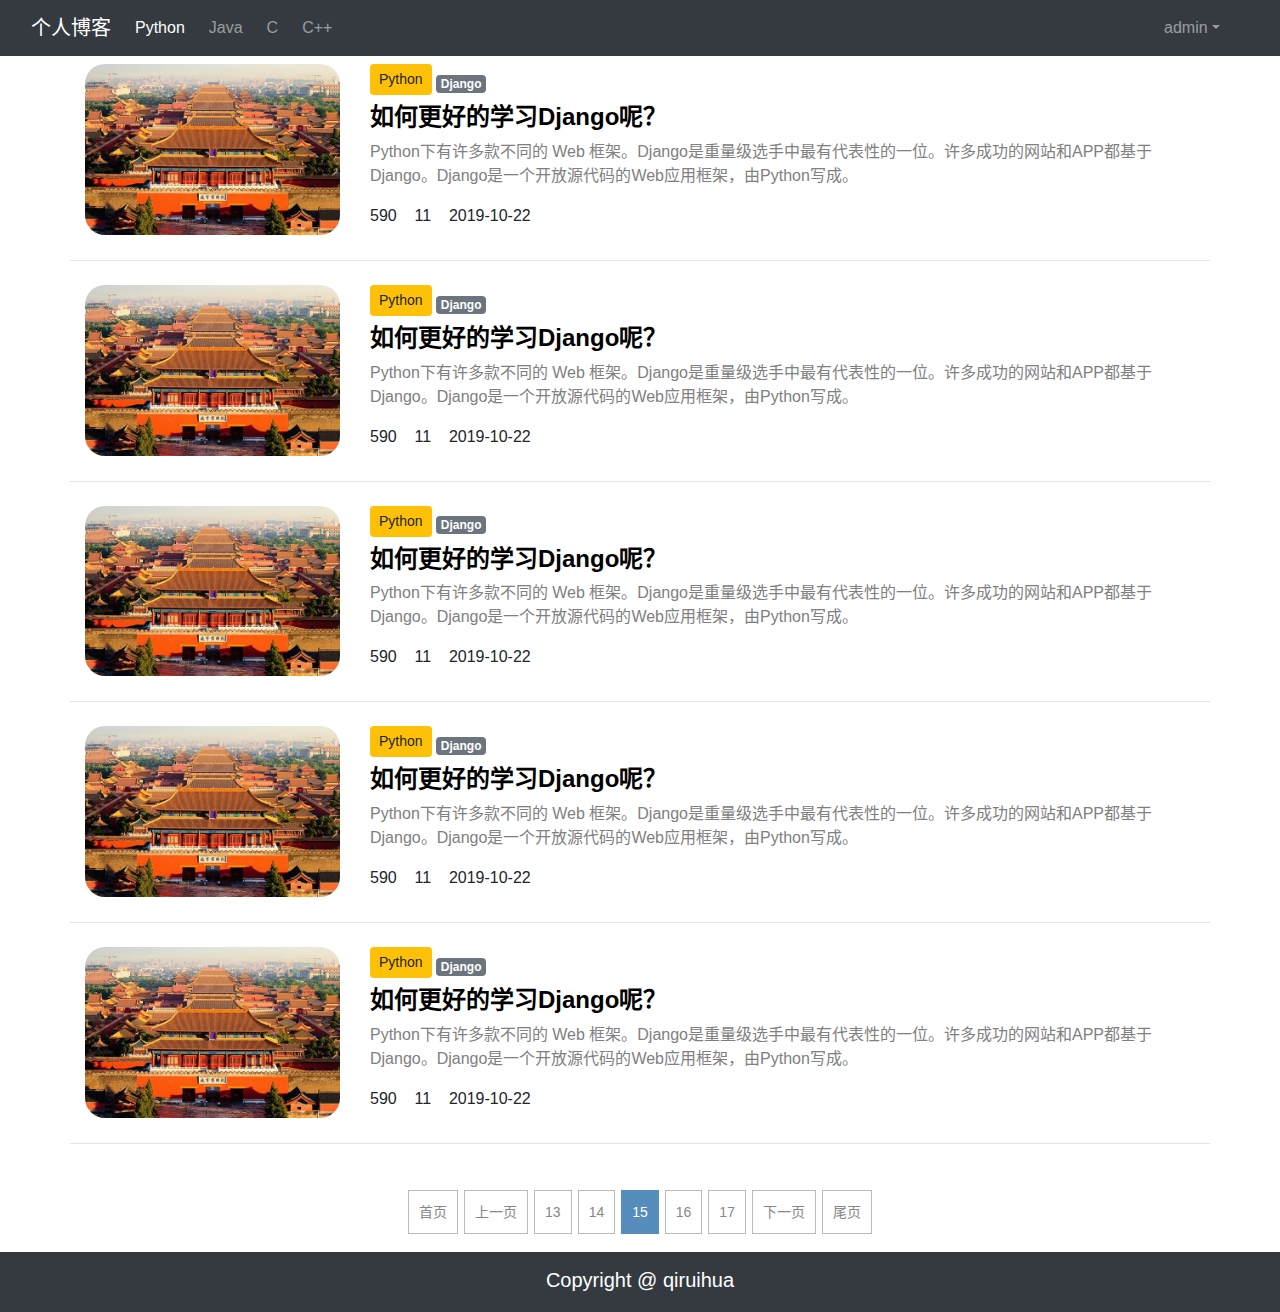
<file: blog/static/index.html>
<!DOCTYPE html>
<!-- 网站主语言 -->
<html lang="zh-cn">
<head>
    <!-- 网站采用的字符编码 -->
    <meta charset="utf-8">
    <!-- 网站标题 -->
    <title>首页</title>
    <!-- 引入bootstrap的css文件 -->
    <link rel="stylesheet" href="bootstrap/css/bootstrap.min.css">
    <!-- 引入monikai.css -->
    <link rel="stylesheet" href="md_css/monokai.css">
    <link rel="stylesheet" href="https://use.fontawesome.com/releases/v5.8.1/css/all.css" integrity="sha384-50oBUHEmvpQ+1lW4y57PTFmhCaXp0ML5d60M1M7uH2+nqUivzIebhndOJK28anvf" crossorigin="anonymous">
    <!--导入css-->
    <link rel="stylesheet" href="common/common.css">
    <link rel="stylesheet" href="common/jquery.pagination.css">
    <!-- 引入vuejs -->
    <script type="text/javascript" src="js/vue-2.5.16.js"></script>
    <script type="text/javascript" src="js/axios-0.18.0.min.js"></script>
    <script type="text/javascript" src="js/jquery-1.12.4.min.js"></script>
</head>

<body>
<div id="app">
<!-- 定义导航栏 -->
<nav class="navbar navbar-expand-lg navbar-dark bg-dark">

    <div class="container">
        <!-- 导航栏商标 -->
        <div>
            <a class="navbar-brand" href="./index.html">个人博客</a>
        </div>
        <!-- 分类 -->
        <div class="collapse navbar-collapse">
            <div>
                <ul class="nav navbar-nav">
                    <li class="nav-item active">
                        <a class="nav-link mr-2" href="#">Python</a>
                    </li>
                    <li class="nav-item">
                        <a class="nav-link mr-2" href="#">Java</a>
                    </li>
                    <li class="nav-item">
                        <a class="nav-link mr-2" href="#">C</a>
                    </li>
                    <li class="nav-item">
                        <a class="nav-link mr-2" href="#">C++</a>
                    </li>
                </ul>
            </div>
        </div>
    </div>
    <!--登录/个人中心-->
    <div class="navbar-collapse">
            <ul class="nav navbar-nav">
                <!-- 如果用户已经登录，则显示用户名下拉框 -->
                <li class="nav-item dropdown" v-if="is_login">
                    <a class="nav-link dropdown-toggle" href="#" id="navbarDropdown" role="button" data-toggle="dropdown" aria-haspopup="true" aria-expanded="false" @click="show_menu_click">admin</a>
                    <div class="dropdown-menu" aria-labelledby="navbarDropdown" style="display: block" v-show="show_menu">
                        <a class="dropdown-item" href="write_blog.html">写文章</a>
                        <a class="dropdown-item" href='./center.html'>个人信息</a>
                        <a class="dropdown-item" href='#'>退出登录</a>
                    </div>
                </li>
                <!-- 如果用户未登录，则显示登录按钮 -->
                <li class="nav-item" v-else>
                    <a class="nav-link" href="login.html">登录</a>
                </li>
            </ul>
        </div>
</nav>

<!-- content -->
<div class="container">
    <!-- 列表循环 -->
    <div class="row mt-2">
            <!-- 文章内容 -->
            <!-- 标题图 -->
            <div class="col-3">
                <img src="img/1.jpg" alt="avatar" style="max-width:100%; border-radius: 20px">
            </div>
            <div class="col">
                <!-- 栏目 -->
                <a  role="button" href="#" class="btn btn-sm mb-2 btn-warning">Python</a>
            <!-- 标签 -->
                <span>
                        <a href="#" class="badge badge-secondary">Django</a>
                </span>
                <!-- 标题 -->
                <h4>
                    <b><a href="./detail.html" style="color: black;">如何更好的学习Django呢？</a></b>
                </h4>
                <!-- 摘要 -->
                <div>
                    <p style="color: gray;">
                        Python下有许多款不同的 Web 框架。Django是重量级选手中最有代表性的一位。许多成功的网站和APP都基于Django。Django是一个开放源代码的Web应用框架，由Python写成。
                    </p>
                </div>
                <!-- 注脚 -->
                <p>
                    <!-- 查看、评论、时间 -->
                    <span><i class="fas fa-eye" style="color: lightskyblue;"></i>590&nbsp;&nbsp;&nbsp;</span>
                    <span><i class="fas fa-comments" style="color: yellowgreen;"></i>11&nbsp;&nbsp;&nbsp;</span>
                    <span><i class="fas fa-clock" style="color: pink;"></i>2019-10-22</span>
                </p>
            </div>
            <hr style="width: 100%;"/>
    </div>

    <div class="row mt-2">
        <!-- 文章内容 -->
        <!-- 标题图 -->
        <div class="col-3">
            <img src="img/1.jpg" alt="avatar" style="max-width:100%; border-radius: 20px">
        </div>
        <div class="col">
            <!-- 栏目 -->
            <a  role="button" href="#" class="btn btn-sm mb-2 btn-warning">Python</a>
            <!-- 标签 -->
            <span>
                        <a href="#" class="badge badge-secondary">Django</a>
                </span>
            <!-- 标题 -->
            <h4>
                <b><a href="detail.html" style="color: black;">如何更好的学习Django呢？</a></b>
            </h4>
            <!-- 摘要 -->
            <div>
                <p style="color: gray;">
                    Python下有许多款不同的 Web 框架。Django是重量级选手中最有代表性的一位。许多成功的网站和APP都基于Django。Django是一个开放源代码的Web应用框架，由Python写成。
                </p>
            </div>
            <!-- 注脚 -->
            <p>
                <!-- 转发、评论、时间 -->
                <span><i class="fas fa-eye" style="color: lightskyblue;"></i>590&nbsp;&nbsp;&nbsp;</span>
                <span><i class="fas fa-comments" style="color: yellowgreen;"></i>11&nbsp;&nbsp;&nbsp;</span>
                <span><i class="fas fa-clock" style="color: pink;"></i>2019-10-22</span>
            </p>
        </div>
        <hr style="width: 100%;"/>
    </div>

    <div class="row mt-2">
        <!-- 文章内容 -->
        <!-- 标题图 -->
        <div class="col-3">
            <img src="img/1.jpg" alt="avatar" style="max-width:100%; border-radius: 20px">
        </div>
        <div class="col">
            <!-- 栏目 -->
            <a  role="button" href="#" class="btn btn-sm mb-2 btn-warning">Python</a>
            <!-- 标签 -->
            <span>
                        <a href="#" class="badge badge-secondary">Django</a>
                </span>
            <!-- 标题 -->
            <h4>
                <b><a href="detail.html" style="color: black;">如何更好的学习Django呢？</a></b>
            </h4>
            <!-- 摘要 -->
            <div>
                <p style="color: gray;">
                    Python下有许多款不同的 Web 框架。Django是重量级选手中最有代表性的一位。许多成功的网站和APP都基于Django。Django是一个开放源代码的Web应用框架，由Python写成。
                </p>
            </div>
            <!-- 注脚 -->
            <p>
                <!-- 转发、评论、时间 -->
                <span><i class="fas fa-eye" style="color: lightskyblue;"></i>590&nbsp;&nbsp;&nbsp;</span>
                <span><i class="fas fa-comments" style="color: yellowgreen;"></i>11&nbsp;&nbsp;&nbsp;</span>
                <span><i class="fas fa-clock" style="color: pink;"></i>2019-10-22</span>
            </p>
        </div>
        <hr style="width: 100%;"/>
    </div>

    <div class="row mt-2">
        <!-- 文章内容 -->
        <!-- 标题图 -->
        <div class="col-3">
            <img src="img/1.jpg" alt="avatar" style="max-width:100%; border-radius: 20px">
        </div>
        <div class="col">
            <!-- 栏目 -->
            <a  role="button" href="#" class="btn btn-sm mb-2 btn-warning">Python</a>
            <!-- 标签 -->
            <span>
                        <a href="#" class="badge badge-secondary">Django</a>
                </span>
            <!-- 标题 -->
            <h4>
                <b><a href="detail.html" style="color: black;">如何更好的学习Django呢？</a></b>
            </h4>
            <!-- 摘要 -->
            <div>
                <p style="color: gray;">
                    Python下有许多款不同的 Web 框架。Django是重量级选手中最有代表性的一位。许多成功的网站和APP都基于Django。Django是一个开放源代码的Web应用框架，由Python写成。
                </p>
            </div>
            <!-- 注脚 -->
            <p>
                <!-- 转发、评论、时间 -->
                <span><i class="fas fa-eye" style="color: lightskyblue;"></i>590&nbsp;&nbsp;&nbsp;</span>
                <span><i class="fas fa-comments" style="color: yellowgreen;"></i>11&nbsp;&nbsp;&nbsp;</span>
                <span><i class="fas fa-clock" style="color: pink;"></i>2019-10-22</span>
            </p>
        </div>
        <hr style="width: 100%;"/>
    </div>

    <div class="row mt-2">
        <!-- 文章内容 -->
        <!-- 标题图 -->
        <div class="col-3">
            <img src="img/1.jpg" alt="avatar" style="max-width:100%; border-radius: 20px">
        </div>
        <div class="col">
            <!-- 栏目 -->
            <a  role="button" href="#" class="btn btn-sm mb-2 btn-warning">Python</a>
            <!-- 标签 -->
            <span>
                        <a href="#" class="badge badge-secondary">Django</a>
                </span>
            <!-- 标题 -->
            <h4>
                <b><a href="detail.html" style="color: black;">如何更好的学习Django呢？</a></b>
            </h4>
            <!-- 摘要 -->
            <div>
                <p style="color: gray;">
                    Python下有许多款不同的 Web 框架。Django是重量级选手中最有代表性的一位。许多成功的网站和APP都基于Django。Django是一个开放源代码的Web应用框架，由Python写成。
                </p>
            </div>
            <!-- 注脚 -->
            <p>
                <!-- 转发、评论、时间 -->
                <span><i class="fas fa-eye" style="color: lightskyblue;"></i>590&nbsp;&nbsp;&nbsp;</span>
                <span><i class="fas fa-comments" style="color: yellowgreen;"></i>11&nbsp;&nbsp;&nbsp;</span>
                <span><i class="fas fa-clock" style="color: pink;"></i>2019-10-22</span>
            </p>
        </div>
        <hr style="width: 100%;"/>
    </div>
    <!-- 页码导航 -->
    <div class="pagenation" style="text-align: center">
        <div id="pagination" class="page"></div>
    </div>
</div>

<!-- Footer -->
<footer class="py-3 bg-dark" id="footer">
    <div class="container">
        <h5 class="m-0 text-center text-white">Copyright @ qiruihua</h5>
    </div>
</footer>
</div>

<!-- 引入js -->
<script type="text/javascript" src="js/host.js"></script>
<script type="text/javascript" src="js/common.js"></script>
<script type="text/javascript" src="js/index.js"></script>
<script type="text/javascript" src="js/jquery.pagination.min.js"></script>
<script type="text/javascript">
    $(function () {
        $('#pagination').pagination({
            currentPage: 15,
            totalPage: 30,
            callback:function (current) {

                location.href = '/';
            }
        })
    });
</script>
</body>
</html>
</file>
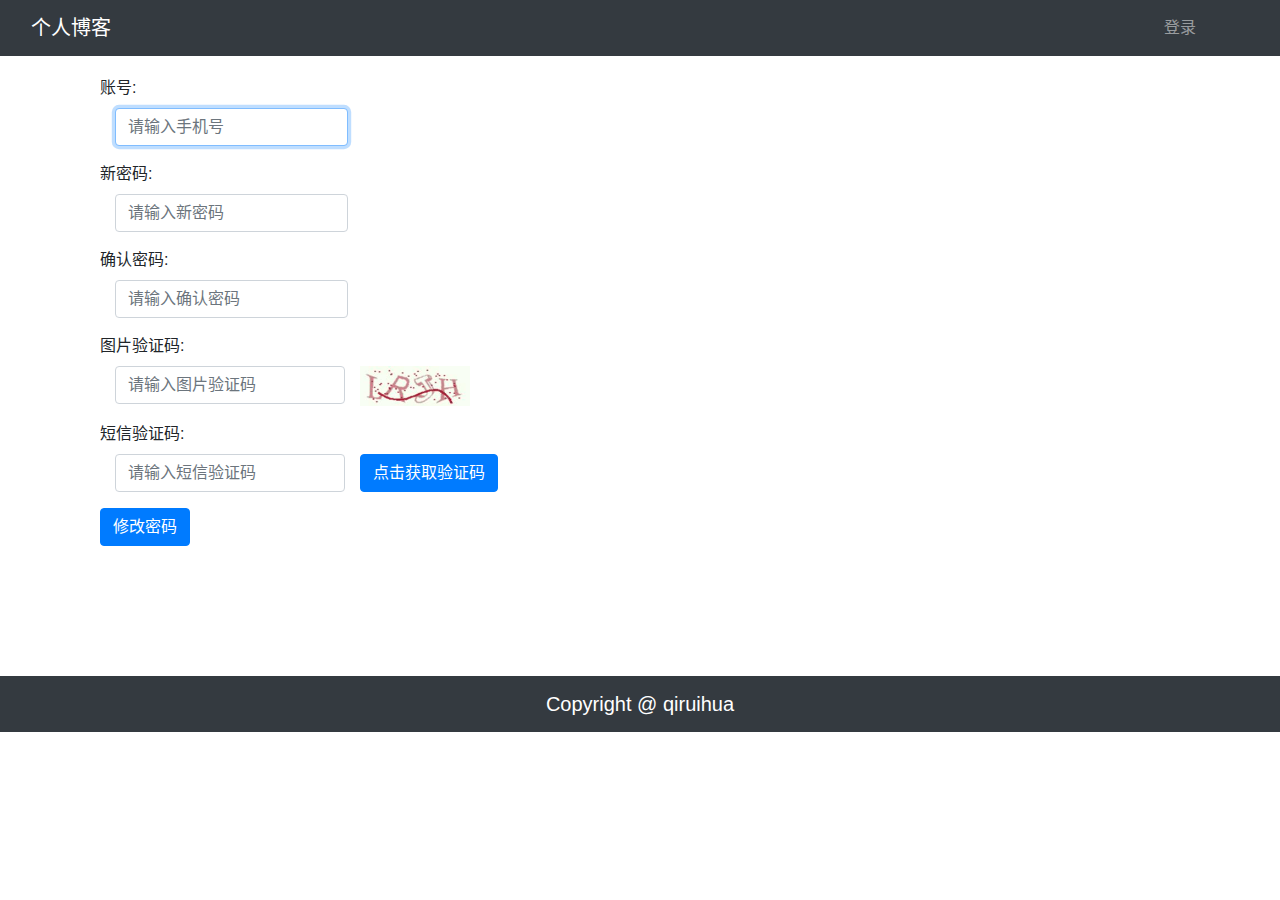
<file: blog/static/forget_password.html>
<!DOCTYPE html>
<!-- 网站主语言 -->
<html lang="zh-cn">

<head>
    <!-- 网站采用的字符编码 -->
    <meta charset="utf-8">
    <!-- 网站标题 -->
    <title>重设密码</title>
    <!-- 引入bootstrap的css文件 -->
    <link rel="stylesheet" href="bootstrap/css/bootstrap.min.css">
   <!-- 引入vuejs -->
    <script type="text/javascript" src="js/vue-2.5.16.js"></script>
    <script type="text/javascript" src="js/axios-0.18.0.min.js"></script>
</head>
<body>
<div id="app">
<!-- 定义导航栏 -->
<nav class="navbar navbar-expand-lg navbar-dark bg-dark">
    <div class="container">
        <!-- 导航栏商标 -->
        <div>
            <a class="navbar-brand" href="index.html">个人博客</a>
        </div>
    </div>
    <!--登录/个人中心-->
    <div class="navbar-collapse">
        <ul class="nav navbar-nav">
            <li class="nav-item" >
                <a class="nav-link" href="login.html">登录</a>
            </li>
        </ul>
    </div>
</nav>
<!--content-->
<div class="container" style="height: 600px;margin-top: 20px">
    <div class="row" >
        <div class="col-12">
            <div class="col-6">
                <form class="login" id="login_form" method="POST">
                    <!--手机号-->
                    <div class="form-group">
                        <label >账号: </label>
                        <div class="col-lg-6">
                            <input type="text" name="mobile" placeholder="请输入手机号" autofocus="autofocus" required
                                   id="id_login" class="form-control" v-model="mobile"/>
                        </div>
                        <small class="form-text text-muted ml-1" v-show="mobile_error" >[[mobile_error_message]]</small>
                    </div>
                    <!--密码-->
                    <div class="form-group">
                        <label >新密码:</label>
                        <div class="col-lg-6">
                            <input type="password" name="password" placeholder="请输入新密码" required  class="form-control" v-model="password" @blur="check_password"/>
                        </div>
                        <small class="form-text text-muted ml-1" v-show="password_error" >[[password_error_message]]</small>
                    </div>
                    <!--确认密码-->
                    <div class="form-group">
                        <label >确认密码:</label>
                        <div class="col-lg-6">
                            <input type="password" name="password2" placeholder="请输入确认密码" required  class="form-control" v-model="password2" @blur="check_password2"/>
                        </div>
                        <small class="form-text text-muted ml-1" v-show="password2_error" >[[password2_error_message]]</small>
                    </div>
                    <!--图片验证码-->
                    <div class="form-group">
                        <label >图片验证码:</label>
                        <div class="row" style="margin-right:5px;margin-left:0px">
                            <div class="col-lg-6">
                                <input type="text" name="imgage_code" placeholder="请输入图片验证码" required  class="form-control" v-model="image_code" @blur="check_image_code"/>
                            </div>
                            <img src="img/image_code.png" @click="generate_image_code" alt="" style="width: 110px;height: 40px;">
                            <small class="form-text text-muted ml-1" v-show="image_code_error" >[[image_code_error_message]]</small>
                        </div>
                    </div>
                    <!--短信验证码-->
                    <div class="form-group">
                        <label >短信验证码:</label>
                        <div class="row" style="margin-right:5px;margin-left:0px">
                            <div class="col-lg-6">
                                <input type="text" name="sms_code" placeholder="请输入短信验证码" required  class="form-control" v-model="sms_code" @blur="check_sms_code"/>
                            </div>
                            <span class="primaryAction btn btn-primary" @click="send_sms_code">[[sms_code_message]]</span>
                            <small class="form-text text-muted ml-1" v-show="sms_code_error" >[[sms_code_error_message]]</small>
                        </div>
                    </div>
                    <button class="primaryAction btn btn-primary" type="submit" @click="on_submit" id="submit_login">修改密码</button>
                </form>
            </div>
        </div>
    </div>
</div>

<!-- Footer -->
<footer class="py-3 bg-dark" id="footer">
    <div class="container">
        <h5 class="m-0 text-center text-white">Copyright @ qiruihua</h5>
    </div>
</footer>
</div>
<!-- 引入js -->
<script type="text/javascript" src="js/host.js"></script>
<script type="text/javascript" src="js/common.js"></script>
<script type="text/javascript" src="js/forget_password.js"></script>

</body>
</html>
</file>
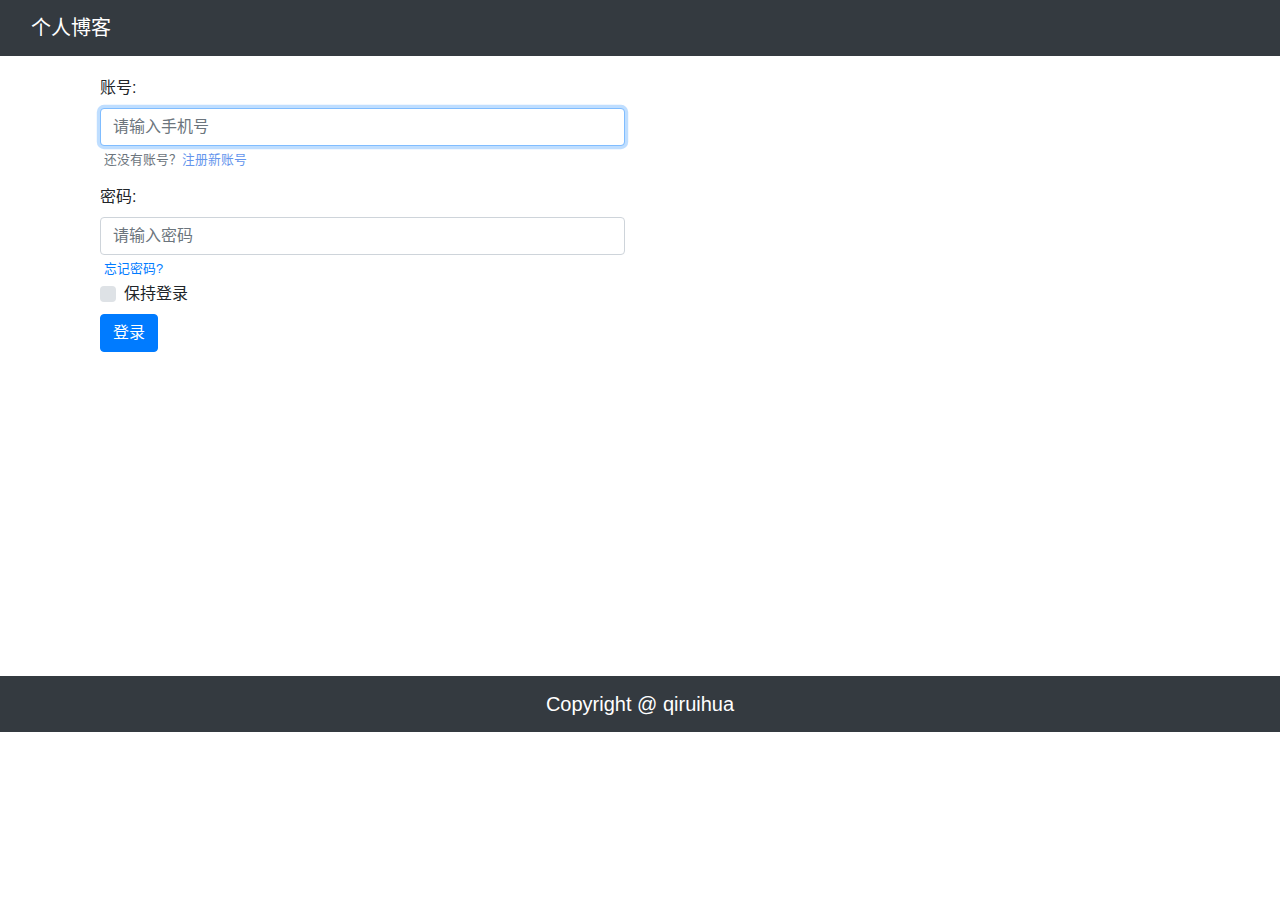
<file: blog/static/login.html>
<!DOCTYPE html>
<!-- 网站主语言 -->
<html lang="zh-cn">

<head>
    <!-- 网站采用的字符编码 -->
    <meta charset="utf-8">
    <!-- 网站标题 -->
    <title>登录</title>
    <!-- 引入bootstrap的css文件 -->
    <link rel="stylesheet" href="bootstrap/css/bootstrap.min.css">

    <!-- 引入vuejs -->
    <script type="text/javascript" src="js/vue-2.5.16.js"></script>
    <script type="text/javascript" src="js/axios-0.18.0.min.js"></script>
</head>

<body>
<div id="app">

<!-- 定义导航栏 -->
<nav class="navbar navbar-expand-lg navbar-dark bg-dark">
    <div class="container">
        <!-- 导航栏商标 -->
        <div>
            <a class="navbar-brand" href="./index.html">个人博客</a>
        </div>
    </div>
    <div class="navbar-collapse">
    </div>
</nav>
<!--content-->
<div class="container" style="height: 600px;margin-top: 20px">
    <div class="row" >
        <div class="col-12">
            <div class="col-6">
                <form class="login" id="login_form" method="POST">
                    <div class="form-group">
                        <label for="id_login">账号: </label>
                        <input type="text" name="mobile" placeholder="请输入手机号" autofocus="autofocus" required id="id_login" class="form-control" v-model="mobile" @blur="check_mobile"/>
                        <small class="form-text text-muted ml-1">还没有账号？<a href="../templates/register.html" style="color: cornflowerblue; ">注册新账号</a>
                        </small>
                    </div>
                    <div class="form-group mb-1">
                        <label for="id_password">密码:</label>
                        <input type="password" name="password" placeholder="请输入密码" required id="id_password" class="form-control" v-model="password" @blur="check_password"/>
                        <small class="form-text text-muted ml-1"><a class="secondaryAction layui-text" href="./forget_password.html">忘记密码?</a>
                        </small>
                    </div>
                    <div class="custom-control custom-checkbox mb-2">
                        <input type="checkbox" name="remember" id="id_remember" checked class="custom-control-input" v-model="remembered"/>
                        <label for="id_remember" class="custom-control-label">保持登录</label>
                    </div>
                    <button class="primaryAction btn btn-primary" type="submit" id="submit_login" @click="on_submit">登录</button>
                </form>
            </div>
        </div>
    </div>
</div>

    
<!-- Footer -->
<footer class="py-3 bg-dark" id="footer">
    <div class="container">
        <h5 class="m-0 text-center text-white">Copyright @ qiruihua</h5>
    </div>
</footer>

</div>
<!-- 引入js -->
<script type="text/javascript" src="js/host.js"></script>
<script type="text/javascript" src="js/common.js"></script>
<script type="text/javascript" src="js/login.js"></script>
</body>

</html>
</file>
<file: blog/static/md_css/monokai.css>
.codehilite .hll { background-color: #49483e }
.codehilite  { background: #272822; color: #f8f8f2 }
.codehilite .c { color: #75715e } /* Comment */
.codehilite .err { color: #960050; background-color: #1e0010 } /* Error */
.codehilite .k { color: #66d9ef } /* Keyword */
.codehilite .l { color: #ae81ff } /* Literal */
.codehilite .n { color: #f8f8f2 } /* Name */
.codehilite .o { color: #f92672 } /* Operator */
.codehilite .p { color: #f8f8f2 } /* Punctuation */
.codehilite .ch { color: #75715e } /* Comment.Hashbang */
.codehilite .cm { color: #75715e } /* Comment.Multiline */
.codehilite .cp { color: #75715e } /* Comment.Preproc */
.codehilite .cpf { color: #75715e } /* Comment.PreprocFile */
.codehilite .c1 { color: #75715e } /* Comment.Single */
.codehilite .cs { color: #75715e } /* Comment.Special */
.codehilite .gd { color: #f92672 } /* Generic.Deleted */
.codehilite .ge { font-style: italic } /* Generic.Emph */
.codehilite .gi { color: #a6e22e } /* Generic.Inserted */
.codehilite .gs { font-weight: bold } /* Generic.Strong */
.codehilite .gu { color: #75715e } /* Generic.Subheading */
.codehilite .kc { color: #66d9ef } /* Keyword.Constant */
.codehilite .kd { color: #66d9ef } /* Keyword.Declaration */
.codehilite .kn { color: #f92672 } /* Keyword.Namespace */
.codehilite .kp { color: #66d9ef } /* Keyword.Pseudo */
.codehilite .kr { color: #66d9ef } /* Keyword.Reserved */
.codehilite .kt { color: #66d9ef } /* Keyword.Type */
.codehilite .ld { color: #e6db74 } /* Literal.Date */
.codehilite .m { color: #ae81ff } /* Literal.Number */
.codehilite .s { color: #e6db74 } /* Literal.String */
.codehilite .na { color: #a6e22e } /* Name.Attribute */
.codehilite .nb { color: #f8f8f2 } /* Name.Builtin */
.codehilite .nc { color: #a6e22e } /* Name.Class */
.codehilite .no { color: #66d9ef } /* Name.Constant */
.codehilite .nd { color: #a6e22e } /* Name.Decorator */
.codehilite .ni { color: #f8f8f2 } /* Name.Entity */
.codehilite .ne { color: #a6e22e } /* Name.Exception */
.codehilite .nf { color: #a6e22e } /* Name.Function */
.codehilite .nl { color: #f8f8f2 } /* Name.Label */
.codehilite .nn { color: #f8f8f2 } /* Name.Namespace */
.codehilite .nx { color: #a6e22e } /* Name.Other */
.codehilite .py { color: #f8f8f2 } /* Name.Property */
.codehilite .nt { color: #f92672 } /* Name.Tag */
.codehilite .nv { color: #f8f8f2 } /* Name.Variable */
.codehilite .ow { color: #f92672 } /* Operator.Word */
.codehilite .w { color: #f8f8f2 } /* Text.Whitespace */
.codehilite .mb { color: #ae81ff } /* Literal.Number.Bin */
.codehilite .mf { color: #ae81ff } /* Literal.Number.Float */
.codehilite .mh { color: #ae81ff } /* Literal.Number.Hex */
.codehilite .mi { color: #ae81ff } /* Literal.Number.Integer */
.codehilite .mo { color: #ae81ff } /* Literal.Number.Oct */
.codehilite .sa { color: #e6db74 } /* Literal.String.Affix */
.codehilite .sb { color: #e6db74 } /* Literal.String.Backtick */
.codehilite .sc { color: #e6db74 } /* Literal.String.Char */
.codehilite .dl { color: #e6db74 } /* Literal.String.Delimiter */
.codehilite .sd { color: #e6db74 } /* Literal.String.Doc */
.codehilite .s2 { color: #e6db74 } /* Literal.String.Double */
.codehilite .se { color: #ae81ff } /* Literal.String.Escape */
.codehilite .sh { color: #e6db74 } /* Literal.String.Heredoc */
.codehilite .si { color: #e6db74 } /* Literal.String.Interpol */
.codehilite .sx { color: #e6db74 } /* Literal.String.Other */
.codehilite .sr { color: #e6db74 } /* Literal.String.Regex */
.codehilite .s1 { color: #e6db74 } /* Literal.String.Single */
.codehilite .ss { color: #e6db74 } /* Literal.String.Symbol */
.codehilite .bp { color: #f8f8f2 } /* Name.Builtin.Pseudo */
.codehilite .fm { color: #a6e22e } /* Name.Function.Magic */
.codehilite .vc { color: #f8f8f2 } /* Name.Variable.Class */
.codehilite .vg { color: #f8f8f2 } /* Name.Variable.Global */
.codehilite .vi { color: #f8f8f2 } /* Name.Variable.Instance */
.codehilite .vm { color: #f8f8f2 } /* Name.Variable.Magic */
.codehilite .il { color: #ae81ff } /* Literal.Number.Integer.Long */
</file>
<file: blog/static/common/common.css>
html, body {
    height: 100%;
    margin: 0;
}
#footer
{
    height: 60px;
}

/* 分页样式 */
.pagenation{height:32px;text-align:center;font-size:0;margin:30px auto;}
.pagenation a{display:inline-block;border:1px solid #d2d2d2;background-color:#f8f6f7;font-size:12px;padding:5px 10px;color:#666;margin:5px}
.pagenation .active{background-color:#fff;color:#43a200}
</file>
